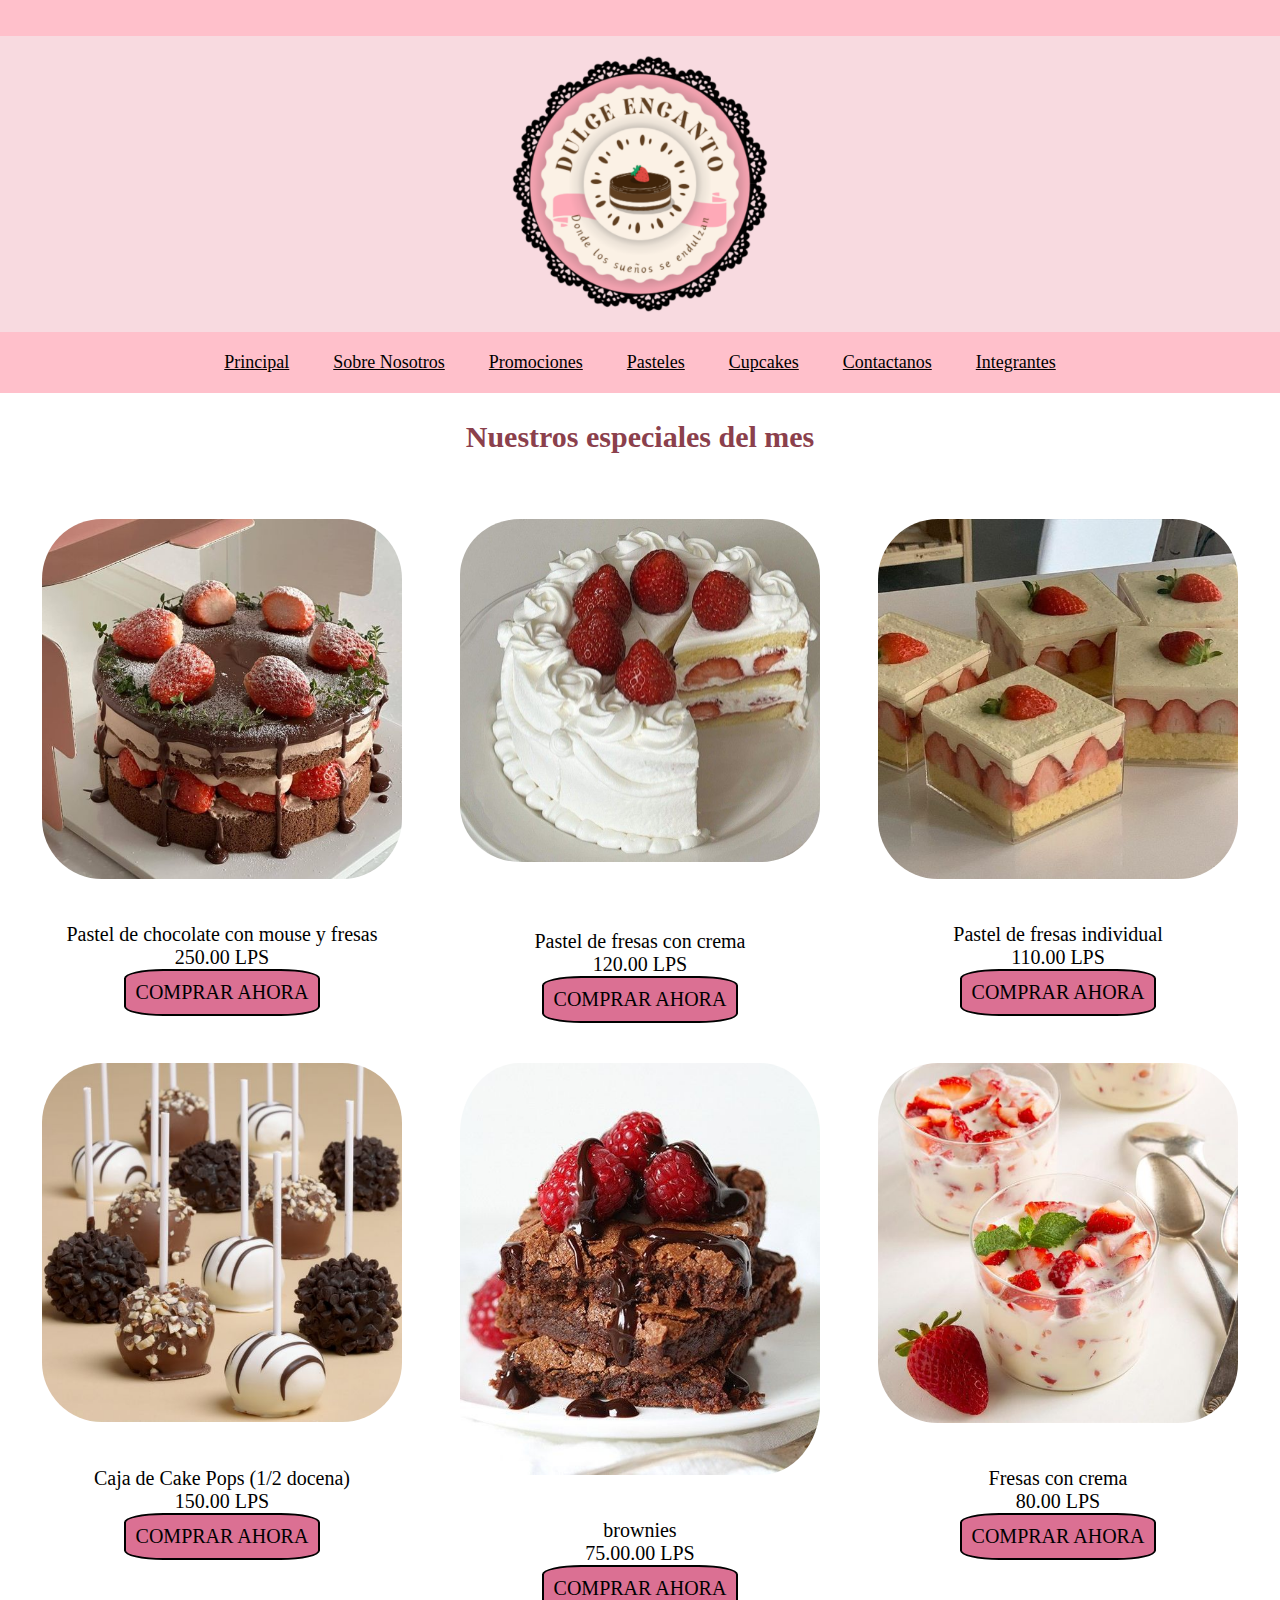
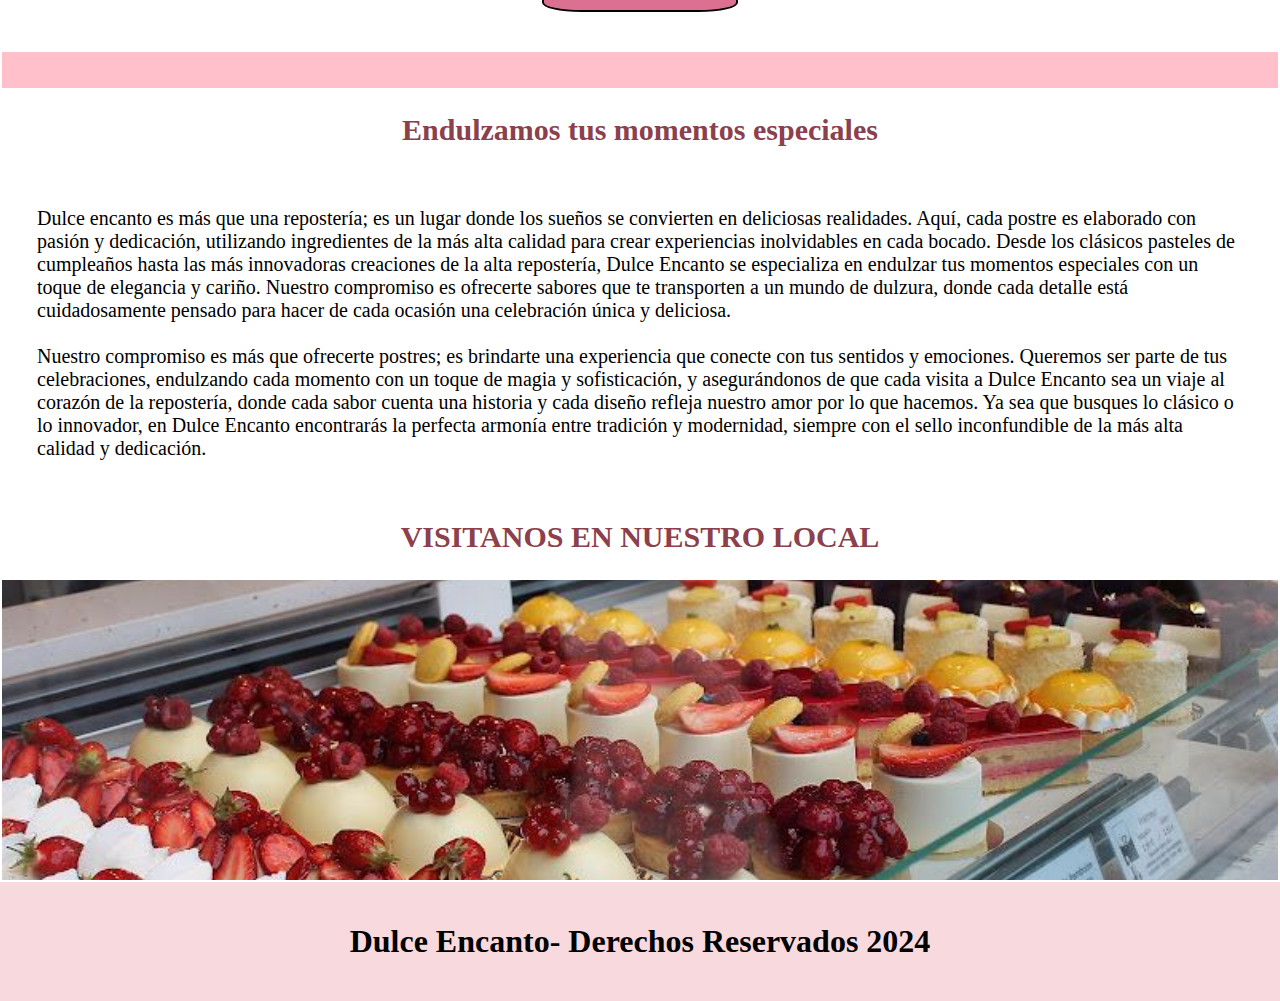
<file: index.html>
<!DOCTYPE html>
<html lang="en">
<head>
    <meta charset="UTF-8">
    <meta name="viewport" content="width=device-width, initial-scale=1.0">
    <title>Dulce Encanto</title>
    <link rel="stylesheet" href="CSS/index.css">
    <link rel="stylesheet" href="CSS/normalizacion.css">
    <link rel="icon" href="img/Logo.png" type="Image/png" sizes="20x20">
</head>
<body>
    
    <div class="Espacio">
        <p></p>
    </div>
    <header class="header">
        <p></p>
    </header>
    <nav class="nav">
        <a href="index.html">Principal</a>
        <a href="Sobre Nosotros.html">Sobre Nosotros</a>
        <a href="Promociones.html">Promociones</a>
        <a href="Pasteles.html">Pasteles</a>
        <a href="cupcakes.html">Cupcakes</a>
        <a href="Contactanos.html">Contactanos</a>
        <a href="Integrantes.html">Integrantes</a>
    </nav>


    <main class="row">
        <h2>Nuestros especiales del mes</h2>
        <div class="contenedor">
            <div><img src="img/especial1.jpg" alt="especial1">
            <p class="Especiales">
                 Pastel de chocolate con mouse y fresas</br>
                 250.00 LPS</br>
                <button>COMPRAR AHORA</button>
            </div>
            <div><img src="img/especial2.jpg" alt="especial1">
                <p class="Especiales">
                <br> Pastel de fresas con crema</br>
                120.00 LPS</br>
                <button>COMPRAR AHORA</button>
            </div>
            <div><img src="img/especial3.jpg" alt="especial1">
                <p class="Especiales">
                Pastel de fresas individual</br>
                110.00 LPS</br>
                <button>COMPRAR AHORA</button>
            </div>
            <div><img src="img/cakepop.jpg" alt="especial1">
                <p class="Especiales">
                Caja de Cake Pops (1/2 docena)</br>
                150.00 LPS</br>
                <button>COMPRAR AHORA</button>
            </div>
            <div><img src="img/brownies.jpg" alt="especial1">
                <p class="Especiales">
                brownies</br>
                75.00.00 LPS</br>
                <button>COMPRAR AHORA</button>
            </div>
            <div><img src="img/FresasConCrema.jpg" alt="especial1">
                <p class="Especiales">
                Fresas con crema</br>
                80.00 LPS</br>
                <button>COMPRAR AHORA</button>
            </div>
            </section>
            </div>
                <div class="Espacio">
                <p></p>
                </div>

                <h2>Endulzamos tus momentos especiales</h2>
             <p class ="texto">
                Dulce encanto es más que una repostería; es un lugar donde los sueños se convierten en deliciosas realidades. 
                Aquí, cada postre es elaborado con pasión y dedicación, utilizando ingredientes de la más alta calidad para crear experiencias 
                inolvidables en cada bocado. Desde los clásicos pasteles de cumpleaños hasta las más innovadoras creaciones de la alta repostería, 
                Dulce Encanto se especializa en endulzar tus momentos especiales con un toque de elegancia y cariño. Nuestro compromiso es ofrecerte 
                sabores que te transporten a un mundo de dulzura, donde cada detalle está cuidadosamente pensado para hacer de cada ocasión una celebración única
                y deliciosa.</br>
                
            </br> Nuestro compromiso es más que ofrecerte postres; es brindarte una experiencia que conecte con tus sentidos y emociones.
                 Queremos ser parte de tus celebraciones, endulzando cada momento con un toque de magia y sofisticación, y asegurándonos
                  de que cada visita a Dulce Encanto sea un viaje al corazón de la repostería, donde cada sabor cuenta una historia y cada diseño 
                  refleja nuestro amor por lo que hacemos. Ya sea que busques lo clásico o lo innovador, en Dulce Encanto encontrarás la perfecta 
                  armonía entre tradición y modernidad, siempre con el sello inconfundible de la más alta calidad y dedicación.
                </p>
                <h2>VISITANOS EN NUESTRO LOCAL</h2>
                <div class="local" style="height:200px;">
                </div>

         </div>
    </main>    
</body>

                <footer class="footer">
                <h1>Dulce Encanto- Derechos Reservados 2024</h1>
                </footer>
</html>
</file>
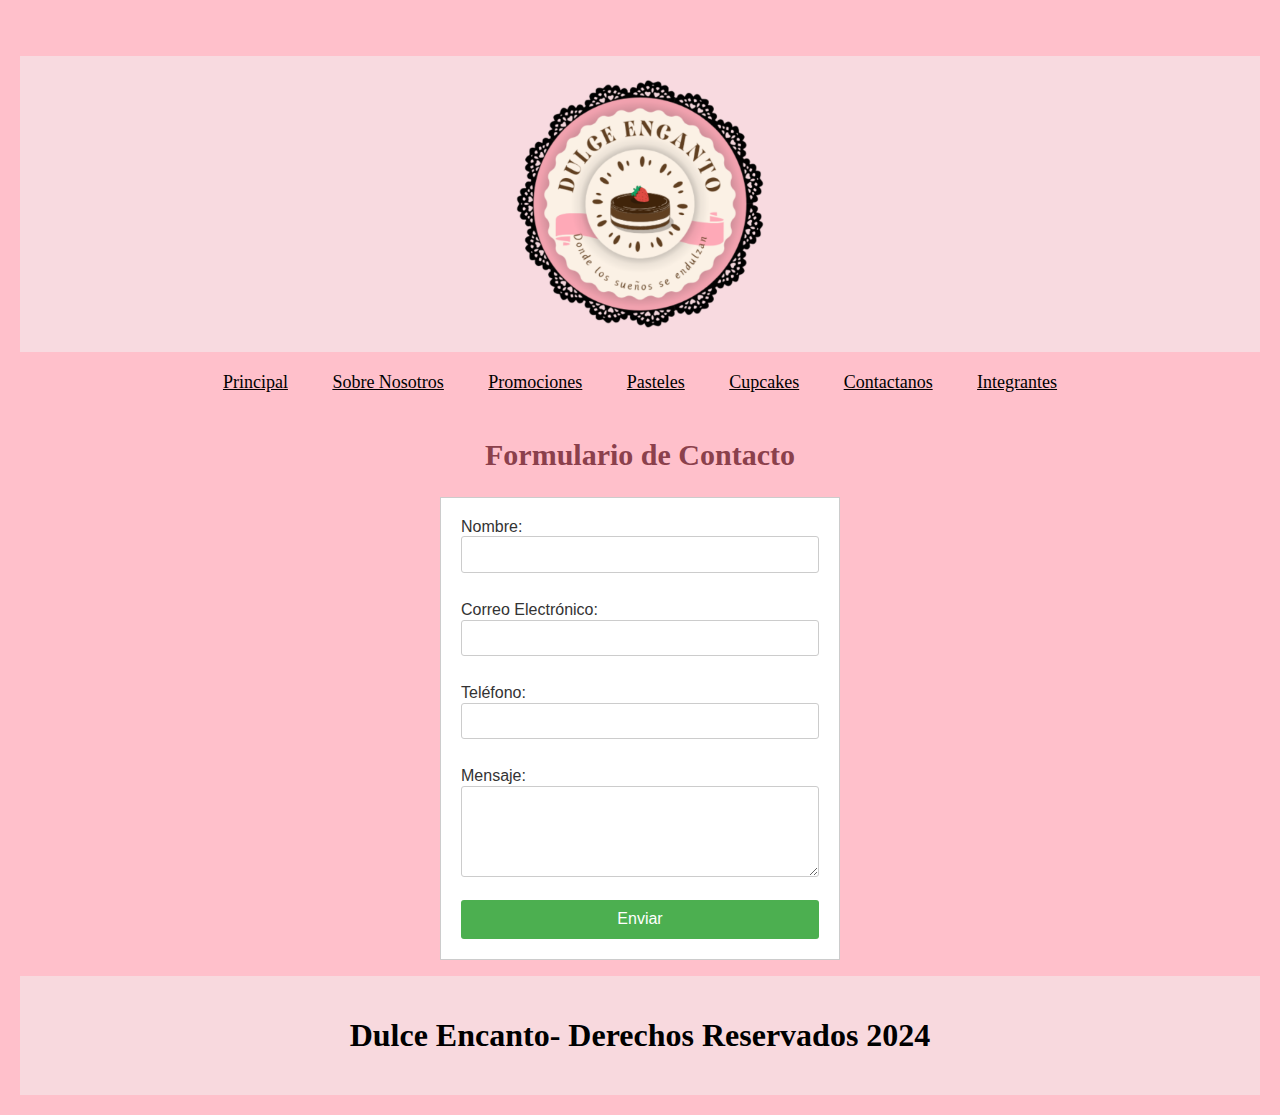
<file: Contactanos.html>
<!DOCTYPE html>
<html lang="es">
<head>
    <meta charset="UTF-8">
    <meta name="viewport" content="width=device-width, initial-scale=1.0">
    <title>Formulario de Contacto</title>
    <link rel="icon" href="img/logo.jpg" type="Image/png" sizes="16x16">
    <link rel="stylesheet" href="/CSS/Contacto.css">
    <link rel="stylesheet" href="CSS/index.css">
    <link rel="stylesheet" href="CSS/normalizacion.css">
</head>
<body>
    <div class="Espacio">
        <p></p>
    </div>
    <header class="header">
        <p></p>
    </header>
    <nav class="nav">
        <a href="index.html">Principal</a>
        <a href="Sobre Nosotros.html">Sobre Nosotros</a>
        <a href="Promociones.html">Promociones</a>
        <a href="Pasteles.html">Pasteles</a>
        <a href="cupcakes.html">Cupcakes</a>
        <a href="Contactanos.html">Contactanos</a>
        <a href="Integrantes.html">Integrantes</a>
    </nav>
    <h2>Formulario de Contacto</h2>

    <form action="/enviar_formulario" method="POST">
        <label for="nombre">Nombre:</label><br>
        <input type="text" id="nombre" name="nombre" required><br><br>

        <label for="email">Correo Electrónico:</label><br>
        <input type="email" id="email" name="email" required><br><br>

        <label for="telefono">Teléfono:</label><br>
        <input type="tel" id="telefono" name="telefono"><br><br>

        <label for="mensaje">Mensaje:</label><br>
        <textarea id="mensaje" name="mensaje" rows="4" required></textarea><br><br>

        <input type="submit" value="Enviar">
    </form>
</body>
<p></p>
<footer class="footer">
    <h1>Dulce Encanto- Derechos Reservados 2024</h1>
    </footer>
</html>
</file>
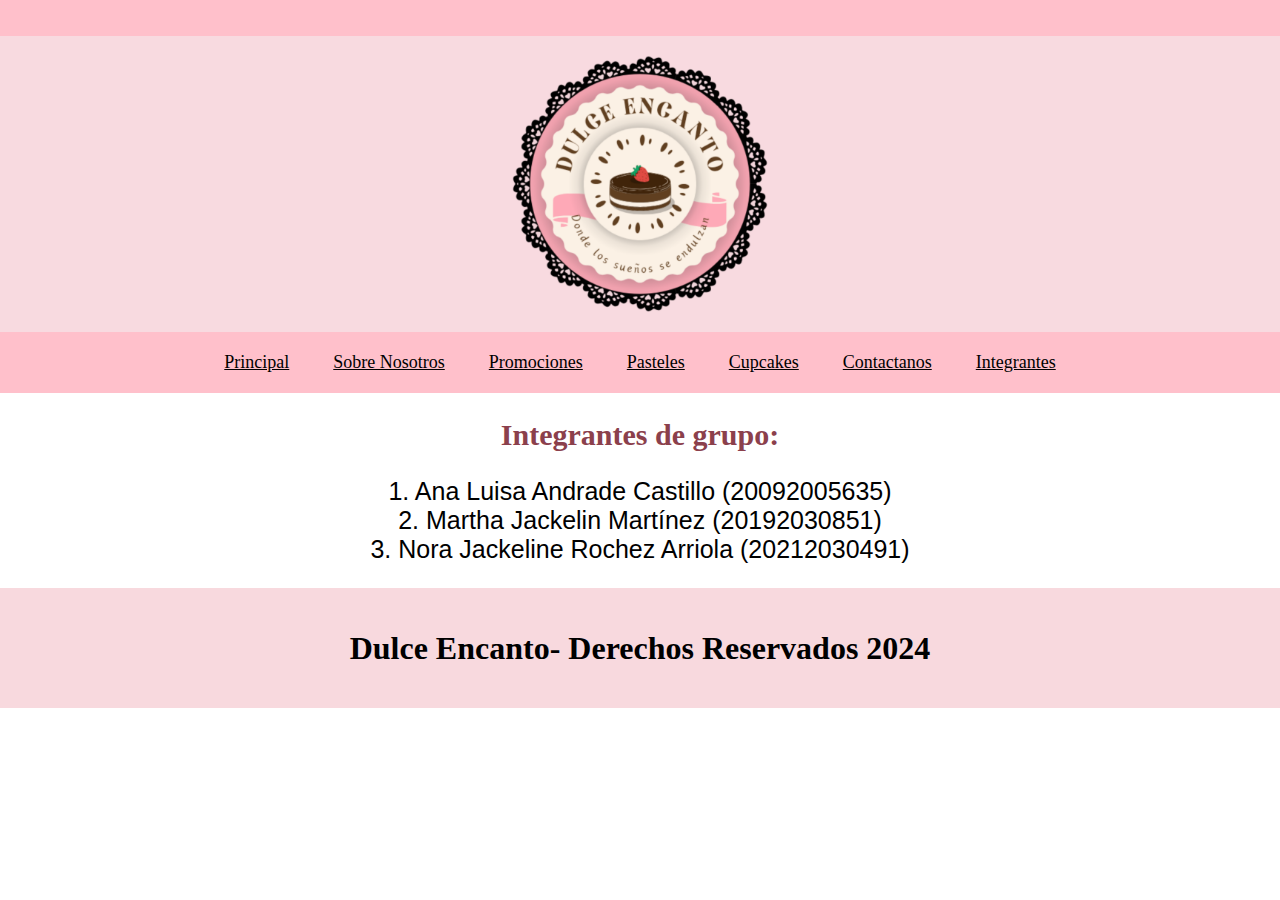
<file: Integrantes.html>
<!DOCTYPE html>
<html lang="en">
<head>
    <meta charset="UTF-8">
    <meta name="viewport" content="width=device-width, initial-scale=1.0">
    <title>Integrantes</title>
    <link rel="stylesheet" href="CSS/index.css">
    <link rel="stylesheet" href="CSS/normalizacion.css">
</head>
<body>
    <div class="Espacio">
        <p></p>
    </div>
    <header class="header">
        <p></p>
    </header>
    <nav class="nav">
        <a href="index.html">Principal</a>
        <a href="Sobre Nosotros.html">Sobre Nosotros</a>
        <a href="Promociones.html">Promociones</a>
        <a href="Pasteles.html">Pasteles</a>
        <a href="cupcakes.html">Cupcakes</a>
        <a href="Contactanos.html">Contactanos</a>
        <a href="Integrantes.html">Integrantes</a>
    </nav>

    <h2>Integrantes de grupo:</h2>
            <p class="integrantes">
                1. Ana Luisa Andrade Castillo (20092005635) </br>
                2. Martha Jackelin Martínez (20192030851)</br>
                3. Nora Jackeline Rochez Arriola (20212030491)</br>
            </p>
    
</body>

<footer class="footer">
    <h1>Dulce Encanto- Derechos Reservados 2024</h1>
    </footer>
</html>
</file>
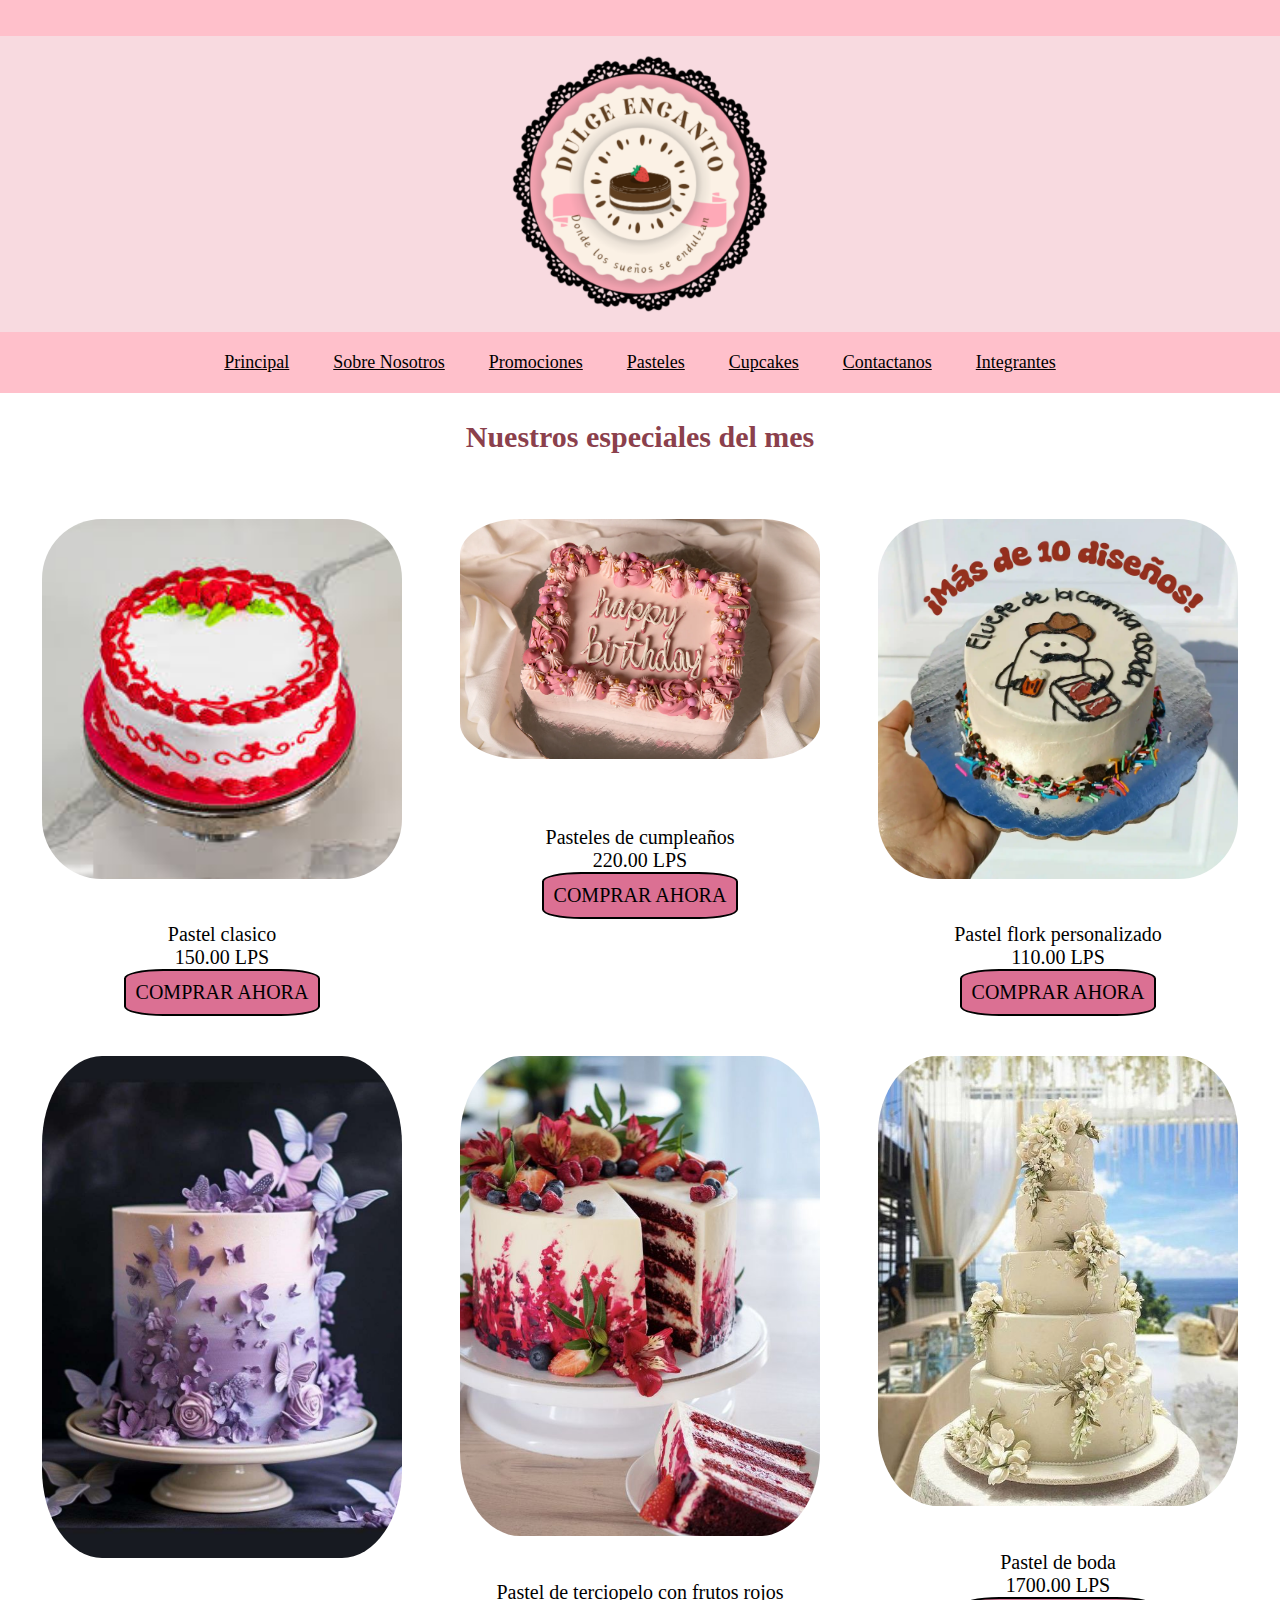
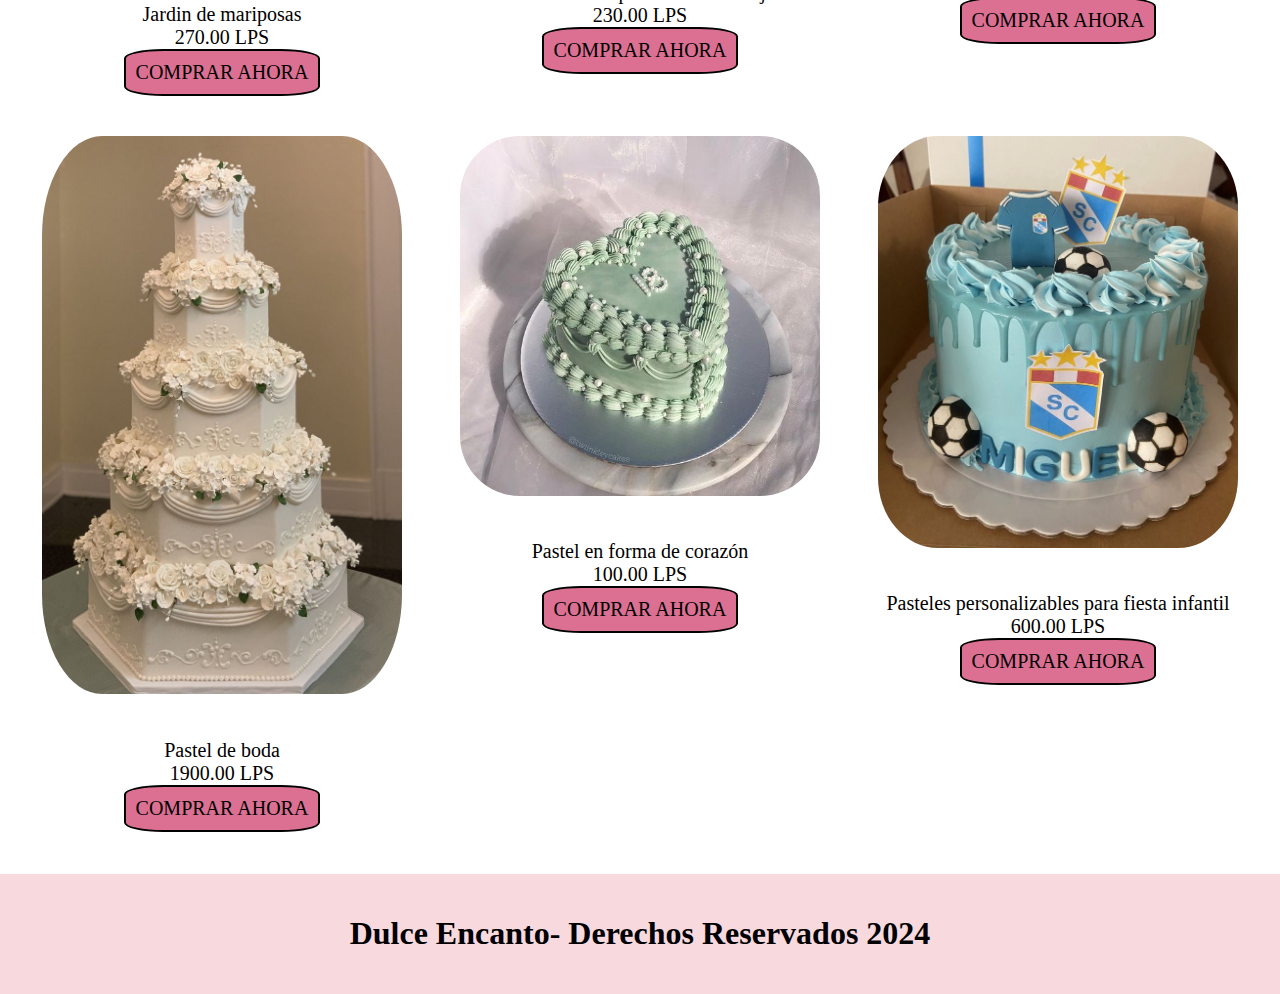
<file: Pasteles.html>
<!DOCTYPE html>
<html lang="en">
<head>
    <meta charset="UTF-8">
    <meta name="viewport" content="width=device-width, initial-scale=1.0">
    <title>Pasteles</title>
    <link rel="stylesheet" href="CSS/index.css">
    <link rel="stylesheet" href="CSS/normalizacion.css">
</head>
<body>
    <div class="Espacio">
        <p></p>
    </div>
    <header class="header">
        <p></p>
    </header>
    <nav class="nav">
        <a href="index.html">Principal</a>
        <a href="Sobre Nosotros.html">Sobre Nosotros</a>
        <a href="Promociones.html">Promociones</a>
        <a href="Pasteles.html">Pasteles</a>
        <a href="cupcakes.html">Cupcakes</a>
        <a href="Contactanos.html">Contactanos</a>
        <a href="Integrantes.html">Integrantes</a>
    </nav>

    <main>
        <main class="row">
            <h2>Nuestros especiales del mes</h2>
            <div class="contenedor">
                <div><img src="img/pastel clasico.jpeg.jpg" alt="especial1">
                <p class="Especiales">
                     Pastel clasico</br>
                     150.00 LPS</br>
                    <button>COMPRAR AHORA</button>
                </div>
                <div><img src="img/pastel-cumpleanos.webp" alt="especial1">
                    <p class="Especiales">
                    <br> Pasteles de cumpleaños</br>
                    220.00 LPS</br>
                    <button>COMPRAR AHORA</button>
                </div>
                <div><img src="img/Pastel-Flork.webp" alt="especial1">
                    <p class="Especiales">
                    Pastel flork personalizado</br>
                    110.00 LPS</br>
                    <button>COMPRAR AHORA</button>
                </div>
                <div><img src="img/PastelMariposa.jpg" alt="especial1">
                    <p class="Especiales">
                    Jardin de mariposas</br>
                    270.00 LPS</br>
                    <button>COMPRAR AHORA</button>
                </div>
                <div><img src="img/Terciopelo.jpg" alt="especial1">
                    <p class="Especiales">
                    Pastel de terciopelo con frutos rojos</br>
                    230.00 LPS</br>
                    <button>COMPRAR AHORA</button>
                </div>
                <div><img src="img/boda.jpg" alt="especial1">
                    <p class="Especiales">
                    Pastel de boda</br>
                    1700.00 LPS</br>
                    <button>COMPRAR AHORA</button>
                </div>
                <div><img src="img/boda2.jpg" alt="especial1">
                    <p class="Especiales">
                    Pastel de boda</br>
                    1900.00 LPS</br>
                    <button>COMPRAR AHORA</button>
                </div>
                <div><img src="img/corazon.jpg" alt="especial1">
                    <p class="Especiales">
                    Pastel en forma de corazón</br>
                    100.00 LPS</br>
                    <button>COMPRAR AHORA</button>
                </div>
                <div><img src="img/cumple.jpg" alt="especial1">
                    <p class="Especiales">
                    Pasteles personalizables para fiesta infantil</br>
                    600.00 LPS</br>
                    <button>COMPRAR AHORA</button>
                </div>

    </main>
</body>
<footer class="footer">
    <h1>Dulce Encanto- Derechos Reservados 2024</h1>
    </footer>
</html>
</file>
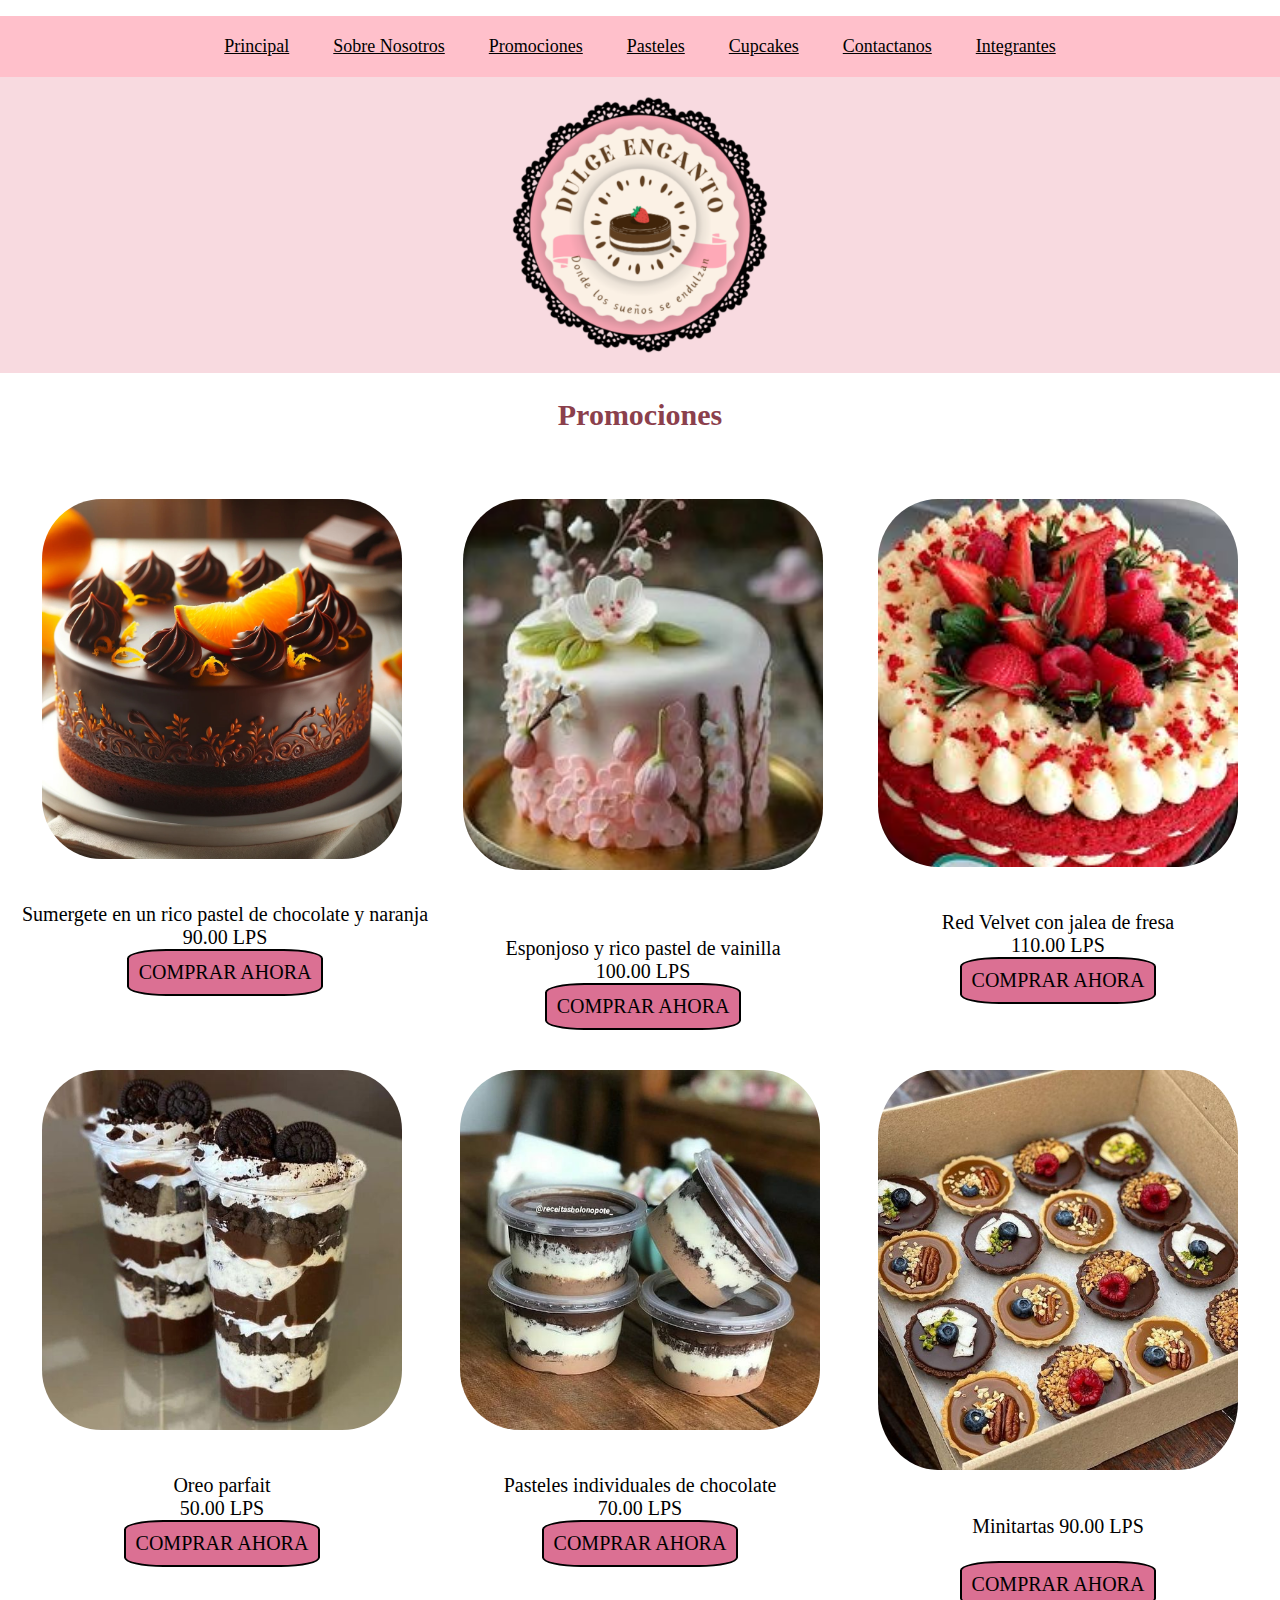
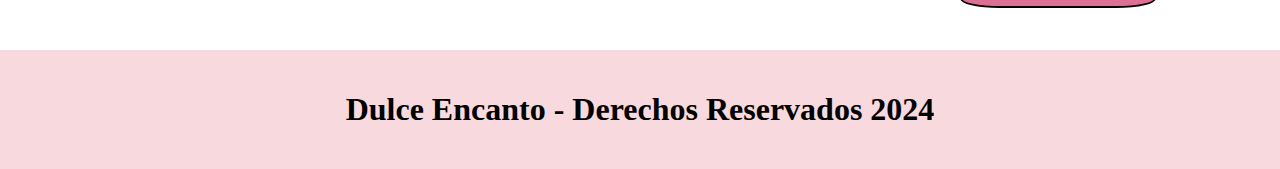
<file: Promociones.html>
<!DOCTYPE html>
<html lang="es"> 
<head>
    <meta charset="UTF-8">
    <meta name="viewport" content="width=device-width, initial-scale=1.0">
    <title>Promociones</title>
    <link rel="icon" href="img/logo.jpg" type="image/png" sizes="16x16"> 
    <link rel="stylesheet" href="CSS/index.css">
    <link rel="stylesheet" href="CSS/normalizacion.css">
    
</head>
<body>

    <div class="espacio">
        <p></p>
    </div>

    <nav class="nav">
        <a href="index.html">Principal</a>
        <a href="Sobre Nosotros.html">Sobre Nosotros</a>
        <a href="Promociones.html">Promociones</a>
        <a href="Pasteles.html">Pasteles</a>
        <a href="cupcakes.html">Cupcakes</a>
        <a href="Contactanos.html">Contactanos</a>
        <a href="Integrantes.html">Integrantes</a>
    </nav>

    <header class="header">
        <p></p>
    </header>

    <h2>Promociones</h2>

    <main class="row">
            </div>
            <div class="contenedor">
                <div><img src="img/pastel de chocolate.jpg" alt="especial1">
                <p class="Especiales">
                    Sumergete en un rico pastel de chocolate y naranja</br>
                    90.00 LPS</br>
                    <button>COMPRAR AHORA</button>
                </div>
                <div><img src="img/pastel de vainia.jpg" alt="especial1">
                    <p class="Especiales">
                    <br> Esponjoso y rico pastel de vainilla</br>
                    100.00 LPS</br>
                    <button>COMPRAR AHORA</button>
                </div>
                <div><img src="img/pastel de fresa1.jpg" alt="especial1">
                    <p class="Especiales">
                    Red Velvet con jalea de fresa</br>
                    110.00 LPS</br>
                    <button>COMPRAR AHORA</button>
                </div>
                <div><img src="img/oreo.jpg" alt="especial1">
                    <p class="Especiales">
                        Oreo parfait</br>
                        50.00 LPS</br>
                    <button>COMPRAR AHORA</button>
                </div>
                <div><img src="img/Pasteles individuales de chocolate.jpg" alt="especial1">
                    <p class="Especiales">
                        Pasteles individuales de chocolate</br>
                        70.00 LPS
                    </br>
                    <button>COMPRAR AHORA</button>
                </div>
                <div><img src="img/minitartas.jpg "alt="especial1">
                    <p class="Especiales">
                        Minitartas
                        90.00 LPS</br>
                    </br>
                    <button>COMPRAR AHORA</button>
                </div>
            
            </section>
    </main>

    <footer class="footer">
        <h1>Dulce Encanto - Derechos Reservados 2024</h1>
    </footer>

</body>
</html>
</file>
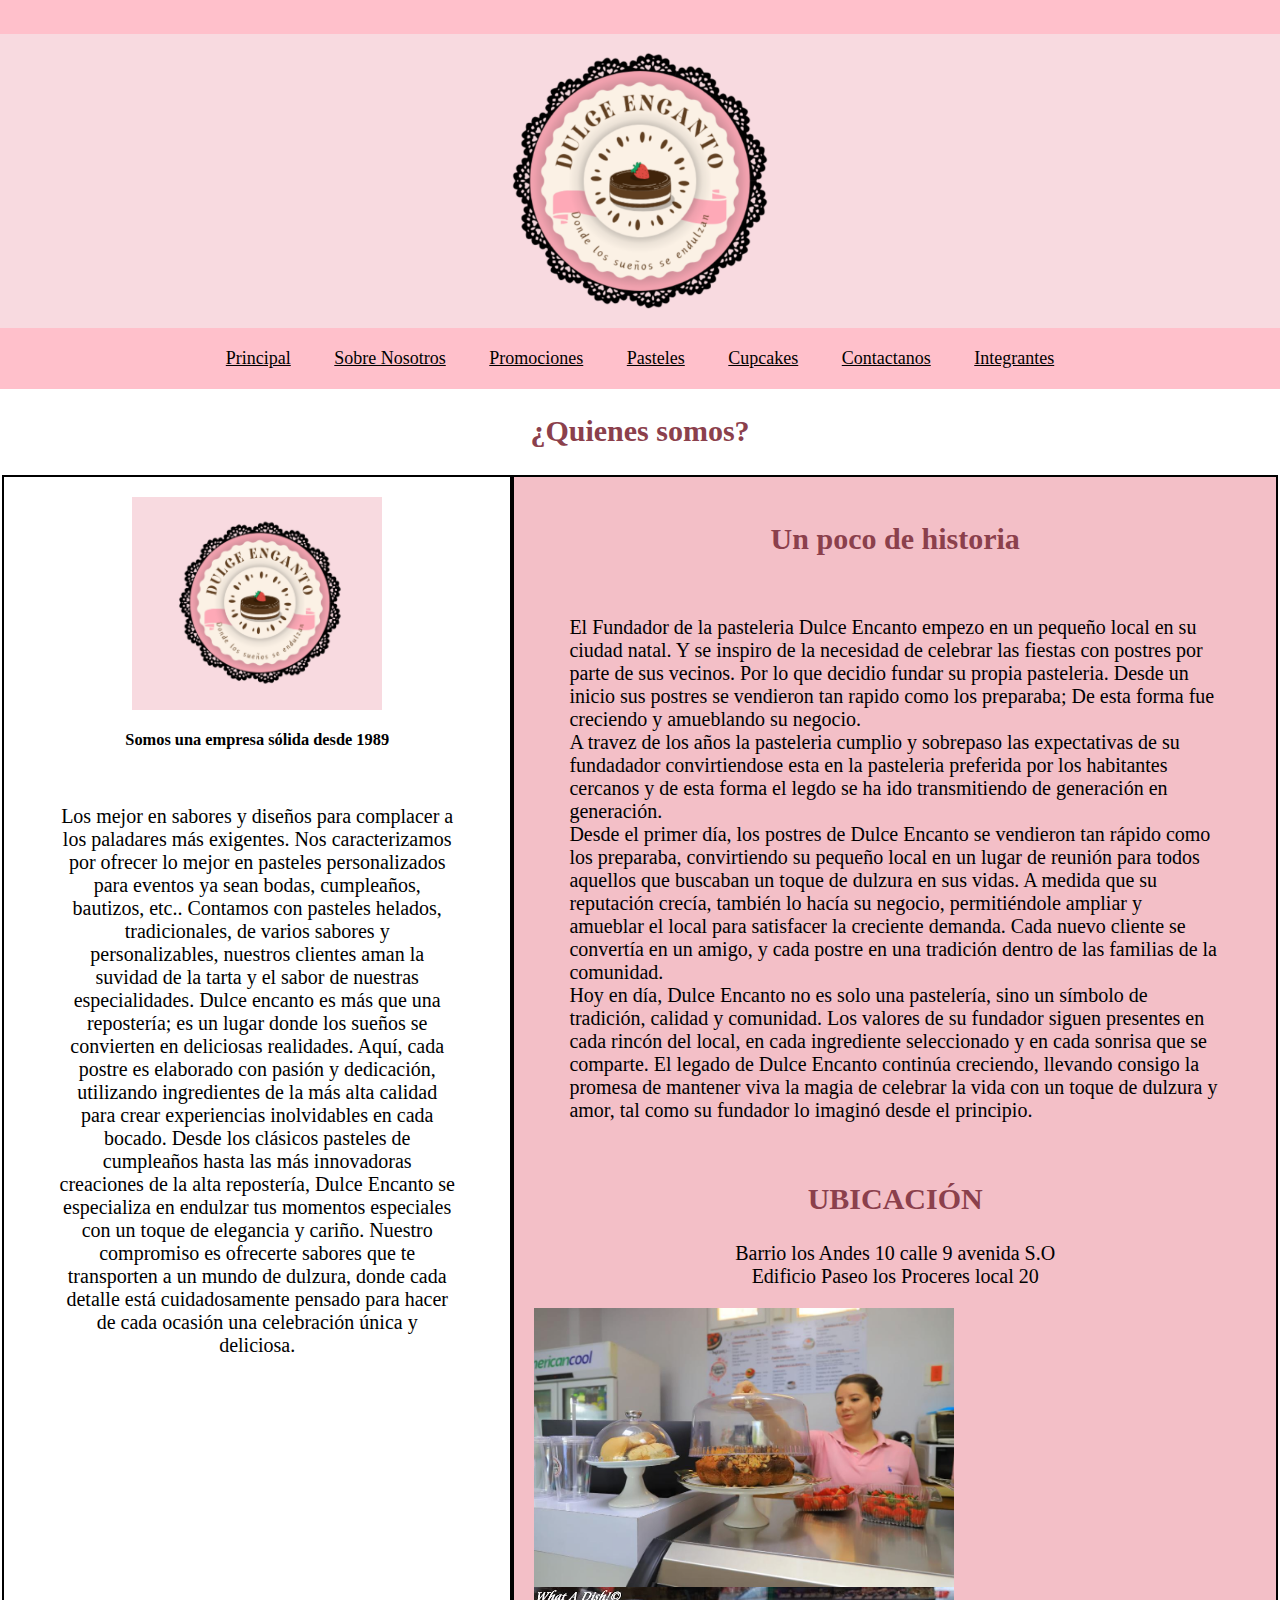
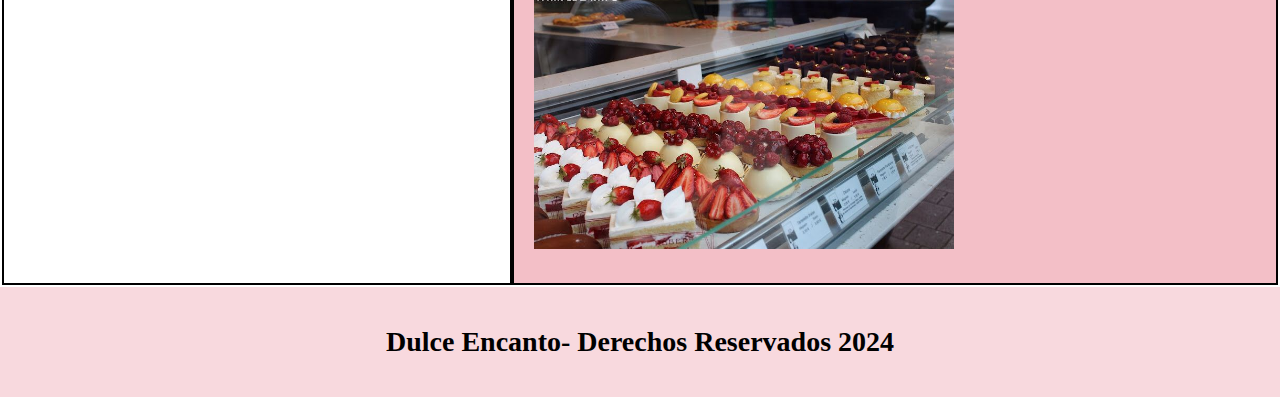
<file: Sobre Nosotros.html>
<!DOCTYPE html>
<html lang="en">
<head>
    <meta charset="UTF-8">
    <meta name="viewport" content="width=device-width, initial-scale=1.0">
    <title>|Sobre Nosotros</title>
    <link rel="icon" href="img/Logo.png" type="Image/png" sizes="16x16">
    <link rel="stylesheet" href="CSS/index.css">
    <link rel="stylesheet" href="CSS/SobreNosotros.css">
    <link rel="stylesheet" href="CSS/normalizacion.css">

</head>
<body>

    <div class="Espacio">
        <p></p>
    </div>
    
    <header class="header">
        <p></p>

    </header>

    <nav class="nav">
        <a href="index.html">Principal</a>
        <a href="Sobre Nosotros.html">Sobre Nosotros</a>
        <a href="Promociones.html">Promociones</a>
        <a href="Pasteles.html">Pasteles</a>
        <a href="cupcakes.html">Cupcakes</a>
        <a href="Contactanos.html">Contactanos</a>
        <a href="Integrantes.html">Integrantes</a>
    </nav>

    <h2>¿Quienes somos?</h2>
    <main class="row">
        <aside class="side">
            <img style="width: 250px;" src="img/Logo.png" alt=""></img>
            <h3>Somos una empresa sólida desde 1989</h3>
            <p class="texto">
                Los mejor en sabores y diseños para complacer a los paladares
                más exigentes.
                Nos caracterizamos por ofrecer lo mejor en pasteles personalizados 
                para eventos ya sean bodas, cumpleaños, bautizos, etc..
                Contamos con pasteles helados, tradicionales, de varios sabores y personalizables, 
                nuestros clientes aman la suvidad de la tarta y el sabor de nuestras especialidades.
                Dulce encanto es más que una repostería; es un lugar donde los sueños se convierten 
                en deliciosas realidades. Aquí, cada postre es elaborado con pasión y dedicación, 
                utilizando ingredientes de la más alta calidad para crear experiencias inolvidables en cada bocado. 
                Desde los clásicos pasteles de cumpleaños hasta las más innovadoras creaciones de la alta repostería, 
                Dulce Encanto se especializa en endulzar tus momentos especiales con un toque de elegancia y cariño. 
                Nuestro compromiso es ofrecerte sabores que te transporten a un mundo de dulzura, donde cada detalle 
                está cuidadosamente pensado para hacer de cada ocasión una celebración única y deliciosa.
            </p>
        </aside>
        <section class="main">
            <h2>Un poco de historia</h2>
            <p class="texto">
                El Fundador de la pasteleria Dulce Encanto empezo en un pequeño
                local en su ciudad natal. Y se inspiro de la necesidad de celebrar las fiestas con postres
                por parte de sus vecinos.
                Por lo que decidio fundar su propia pasteleria. Desde un inicio sus postres se vendieron tan rapido como
                los preparaba; De esta forma fue creciendo y amueblando su negocio.</br>
                A travez de los años la pasteleria cumplio y sobrepaso las expectativas de su fundadador
                convirtiendose esta en la pasteleria preferida por los habitantes cercanos
                y de esta forma el legdo se ha ido transmitiendo de generación en generación.</br>
                Desde el primer día, los postres de Dulce Encanto se vendieron tan rápido como los preparaba, 
                convirtiendo su pequeño local en un lugar de reunión para todos aquellos que buscaban un toque de dulzura en sus vidas. 
                A medida que su reputación crecía, también lo hacía su negocio, permitiéndole ampliar y amueblar el local para satisfacer 
                la creciente demanda. Cada nuevo cliente se convertía en un amigo, y cada postre en una tradición dentro de las familias de 
                la comunidad.</br>
                Hoy en día, Dulce Encanto no es solo una pastelería, sino un símbolo de tradición, calidad y comunidad. 
                Los valores de su fundador siguen presentes en cada rincón del local, en cada ingrediente seleccionado y 
                en cada sonrisa que se comparte. El legado de Dulce Encanto continúa creciendo,
                 llevando consigo la promesa de mantener viva la magia de celebrar la vida con un toque de dulzura y amor,
                  tal como su fundador lo imaginó desde el principio.
                  <h2>UBICACIÓN</h2>
                  <p class="ubicacion">
                      Barrio los Andes 10 calle 9 avenida S.O </br>
                      Edificio Paseo los Proceres local 20 </br>
            
                  <div class="negocio">
                    <img src="img/local1.jpg" alt="">
                    <img src="img/local2.jpg"> 
                </div> 
            </p>
        </section>

        </main>

    </body>
        <footer class="footer">
            <h1>Dulce Encanto- Derechos Reservados 2024</h1>
            </footer>
</html>
</file>
<file: CSS/index.css>
*{
    box-sizing: border-box;
}

.body {
    font-family:Georgia, 'Times New Roman', Times, serif;
    font-size: 14px;
}

.Espacio {
    padding: 10px;
    background-color: pink;
}

.header {
    padding: 140px;
    background-image: url(../img/banner.png);
    background-size: cover;
    background-position: center;
}

.nav {
    padding: 20px;
    text-align: center;
    background-color: pink;
}

.nav a{
    padding: 20px;
    text-align: center;
    font-family:'Times New Roman', Times, serif;
    font-size:18px;
    color: black;
    
}

.nav a:hover{
    padding: 20px;
    background-color: white;
    color: black;
}

h2 {
    font-family:'Times New Roman', Times, serif;
    text-align: center;
    color:rgb(139, 64, 76);
    font-size: 30px;
}

.row {
    padding: 2px;
    flex-wrap:wrap;
}

.especiales {
    flex-wrap: wrap;
}

.contenedor {
    display: flex;
    flex-wrap:wrap;
    justify-content:space-between;
    padding: 20px;
}

.contenedor img {
    padding: 20px;
    width: 400px; 
    height: auto;
    border-radius: 20%; 
    transition: transform 0.3s ease;
}

.contenedor img:hover {
        transform: scale(1.1);
}

.Especiales {
    text-align: center;
    font-size: 20px;

}


button {
    font-size: 10px;
    padding: 10px;
    text-align: center;
    border: 2px solid black;
    background-color: palevioletred;
    color:black;
    border-radius: 20%;
}

button:hover{
    background-color: black;
    color: white;
}

.texto {
    padding: 35px;
    font-family:'Times New Roman', Times, serif;
    font-size: 20px;
}

.local {
    padding: 150px;
    background-image: url(/img/local2.jpg);
    background-size: cover;
    background-position: center;
}

.footer {
    font-family: 'Times New Roman', Times, serif;
    text-align: center;
    padding: 20px;
    background-color: rgb(248, 217, 222);
    
}

.integrantes {
    text-align: center;
    font-size: 25px;
    font-family: 'Franklin Gothic Medium', 'Arial Narrow', Arial, sans-serif;
}

.ubicacion {
    text-align: center;
    font-size: 20px;
}
</file>
<file: CSS/Contacto.css>
body {
    font-family: Arial, sans-serif;
    background-color: pink;
    margin: 0;
    padding: 20px;
}


form {
    background-color: #ffffff;
    padding: 20px;
    border: 1px solid #cccccc;
    max-width: 400px;
    margin: 0 auto;
}

h2 {
    text-align: center;
    color: #333333;
}

label {
    margin-bottom: 10px;
    color: #333333;
}

/* Estilo para los campos de entrada */
input[type="text"],
input[type="email"],
input[type="tel"],
textarea {
    width: 100%;
    padding: 8px;
    margin-bottom: 10px;
    border: 1px solid #cccccc;
    border-radius: 3px;
    box-sizing: border-box;
}


input[type="submit"] {
    width: 100%;
    background-color: #4CAF50;
    color: white;
    padding: 10px;
    border: none;
    border-radius: 3px;
    cursor: pointer;
}

input[type="submit"]:hover {
    background-color: #45a049;
}

text {
    resize:vertical;
}
</file>
<file: CSS/SobreNosotros.css>
*{
    box-sizing: border-box;
}

body{
    font-family: Georgia, 'Times New Roman', Times, serif;
    font-size: 14px;
    margin: 0;
}

.row {
    display: flex;
}

.side {
    text-align: center;
    flex: 40%;
    background-color: white;
    padding: 20px;
    border: 2px solid black;
}

.main {
    flex: 60%;
    background-color: rgb(243, 191, 199);
    padding: 20px;
    border: 2px solid black;
}

.negocio {
    display: flex;
    flex-wrap: wrap;
    justify-content: space-between;
}

.negocio img {
    width: 420px;
}
</file>
<file: CSS/normalizacion.css>
/*! normalize.css v8.0.1 | MIT License | github.com/necolas/normalize.css */

/* Document
   ========================================================================== */

/**
 * 1. Correct the line height in all browsers.
 * 2. Prevent adjustments of font size after orientation changes in iOS.
 */

 html {
    line-height: 1.15; /* 1 */
    -webkit-text-size-adjust: 100%; /* 2 */
  }
  
  /* Sections
     ========================================================================== */
  
  /**
   * Remove the margin in all browsers.
   */
  
  body {
    margin: 0;
  }
  
  /**
   * Render the `main` element consistently in IE.
   */
  
  main {
    display: block;
  }
  
  /**
   * Correct the font size and margin on `h1` elements within `section` and
   * `article` contexts in Chrome, Firefox, and Safari.
   */
  
  h1 {
    font-size: 2em;
    margin: 0.67em 0;
  }
  
  /* Grouping content
     ========================================================================== */
  
  /**
   * 1. Add the correct box sizing in Firefox.
   * 2. Show the overflow in Edge and IE.
   */
  
  hr {
    box-sizing: content-box; /* 1 */
    height: 0; /* 1 */
    overflow: visible; /* 2 */
  }
  
  /**
   * 1. Correct the inheritance and scaling of font size in all browsers.
   * 2. Correct the odd `em` font sizing in all browsers.
   */
  
  pre {
    font-family: monospace, monospace; /* 1 */
    font-size: 1em; /* 2 */
  }
  
  /* Text-level semantics
     ========================================================================== */
  
  /**
   * Remove the gray background on active links in IE 10.
   */
  
  a {
    background-color: transparent;
  }
  
  /**
   * 1. Remove the bottom border in Chrome 57-
   * 2. Add the correct text decoration in Chrome, Edge, IE, Opera, and Safari.
   */
  
  abbr[title] {
    border-bottom: none; /* 1 */
    text-decoration: underline; /* 2 */
    text-decoration: underline dotted; /* 2 */
  }
  
  /**
   * Add the correct font weight in Chrome, Edge, and Safari.
   */
  
  b,
  strong {
    font-weight: bolder;
  }
  
  /**
   * 1. Correct the inheritance and scaling of font size in all browsers.
   * 2. Correct the odd `em` font sizing in all browsers.
   */
  
  code,
  kbd,
  samp {
    font-family: monospace, monospace; /* 1 */
    font-size: 1em; /* 2 */
  }
  
  /**
   * Add the correct font size in all browsers.
   */
  
  small {
    font-size: 80%;
  }
  
  /**
   * Prevent `sub` and `sup` elements from affecting the line height in
   * all browsers.
   */
  
  sub,
  sup {
    font-size: 75%;
    line-height: 0;
    position: relative;
    vertical-align: baseline;
  }
  
  sub {
    bottom: -0.25em;
  }
  
  sup {
    top: -0.5em;
  }
  
  /* Embedded content
     ========================================================================== */
  
  /**
   * Remove the border on images inside links in IE 10.
   */
  
  img {
    border-style: none;
  }
  
  /* Forms
     ========================================================================== */
  
  /**
   * 1. Change the font styles in all browsers.
   * 2. Remove the margin in Firefox and Safari.
   */
  
  button,
  input,
  optgroup,
  select,
  textarea {
    font-family: inherit; /* 1 */
    font-size: 100%; /* 1 */
    line-height: 1.15; /* 1 */
    margin: 0; /* 2 */
  }
  
  /**
   * Show the overflow in IE.
   * 1. Show the overflow in Edge.
   */
  
  button,
  input { /* 1 */
    overflow: visible;
  }
  
  /**
   * Remove the inheritance of text transform in Edge, Firefox, and IE.
   * 1. Remove the inheritance of text transform in Firefox.
   */
  
  button,
  select { /* 1 */
    text-transform: none;
  }
  
  /**
   * Correct the inability to style clickable types in iOS and Safari.
   */
  
  button,
  [type="button"],
  [type="reset"],
  [type="submit"] {
    -webkit-appearance: button;
  }
  
  /**
   * Remove the inner border and padding in Firefox.
   */
  
  button::-moz-focus-inner,
  [type="button"]::-moz-focus-inner,
  [type="reset"]::-moz-focus-inner,
  [type="submit"]::-moz-focus-inner {
    border-style: none;
    padding: 0;
  }
  
  /**
   * Restore the focus styles unset by the previous rule.
   */
  
  button:-moz-focusring,
  [type="button"]:-moz-focusring,
  [type="reset"]:-moz-focusring,
  [type="submit"]:-moz-focusring {
    outline: 1px dotted ButtonText;
  }
  
  /**
   * Correct the padding in Firefox.
   */
  
  fieldset {
    padding: 0.35em 0.75em 0.625em;
  }
  
  /**
   * 1. Correct the text wrapping in Edge and IE.
   * 2. Correct the color inheritance from `fieldset` elements in IE.
   * 3. Remove the padding so developers are not caught out when they zero out
   *    `fieldset` elements in all browsers.
   */
  
  legend {
    box-sizing: border-box; /* 1 */
    color: inherit; /* 2 */
    display: table; /* 1 */
    max-width: 100%; /* 1 */
    padding: 0; /* 3 */
    white-space: normal; /* 1 */
  }
  
  /**
   * Add the correct vertical alignment in Chrome, Firefox, and Opera.
   */
  
  progress {
    vertical-align: baseline;
  }
  
  /**
   * Remove the default vertical scrollbar in IE 10+.
   */
  
  textarea {
    overflow: auto;
  }
  
  /**
   * 1. Add the correct box sizing in IE 10.
   * 2. Remove the padding in IE 10.
   */
  
  [type="checkbox"],
  [type="radio"] {
    box-sizing: border-box; /* 1 */
    padding: 0; /* 2 */
  }
  
  /**
   * Correct the cursor style of increment and decrement buttons in Chrome.
   */
  
  [type="number"]::-webkit-inner-spin-button,
  [type="number"]::-webkit-outer-spin-button {
    height: auto;
  }
  
  /**
   * 1. Correct the odd appearance in Chrome and Safari.
   * 2. Correct the outline style in Safari.
   */
  
  [type="search"] {
    -webkit-appearance: textfield; /* 1 */
    outline-offset: -2px; /* 2 */
  }
  
  /**
   * Remove the inner padding in Chrome and Safari on macOS.
   */
  
  [type="search"]::-webkit-search-decoration {
    -webkit-appearance: none;
  }
  
  /**
   * 1. Correct the inability to style clickable types in iOS and Safari.
   * 2. Change font properties to `inherit` in Safari.
   */
  
  ::-webkit-file-upload-button {
    -webkit-appearance: button; /* 1 */
    font: inherit; /* 2 */
  }
  
  /* Interactive
     ========================================================================== */
  
  /*
   * Add the correct display in Edge, IE 10+, and Firefox.
   */
  
  details {
    display: block;
  }
  
  /*
   * Add the correct display in all browsers.
   */
  
  summary {
    display: list-item;
  }
  
  /* Misc
     ========================================================================== */
  
  /**
   * Add the correct display in IE 10+.
   */
  
  template {
    display: none;
  }
  
  /**
   * Add the correct display in IE 10.
   */
  
  [hidden] {
    display: none;
  }
</file>
